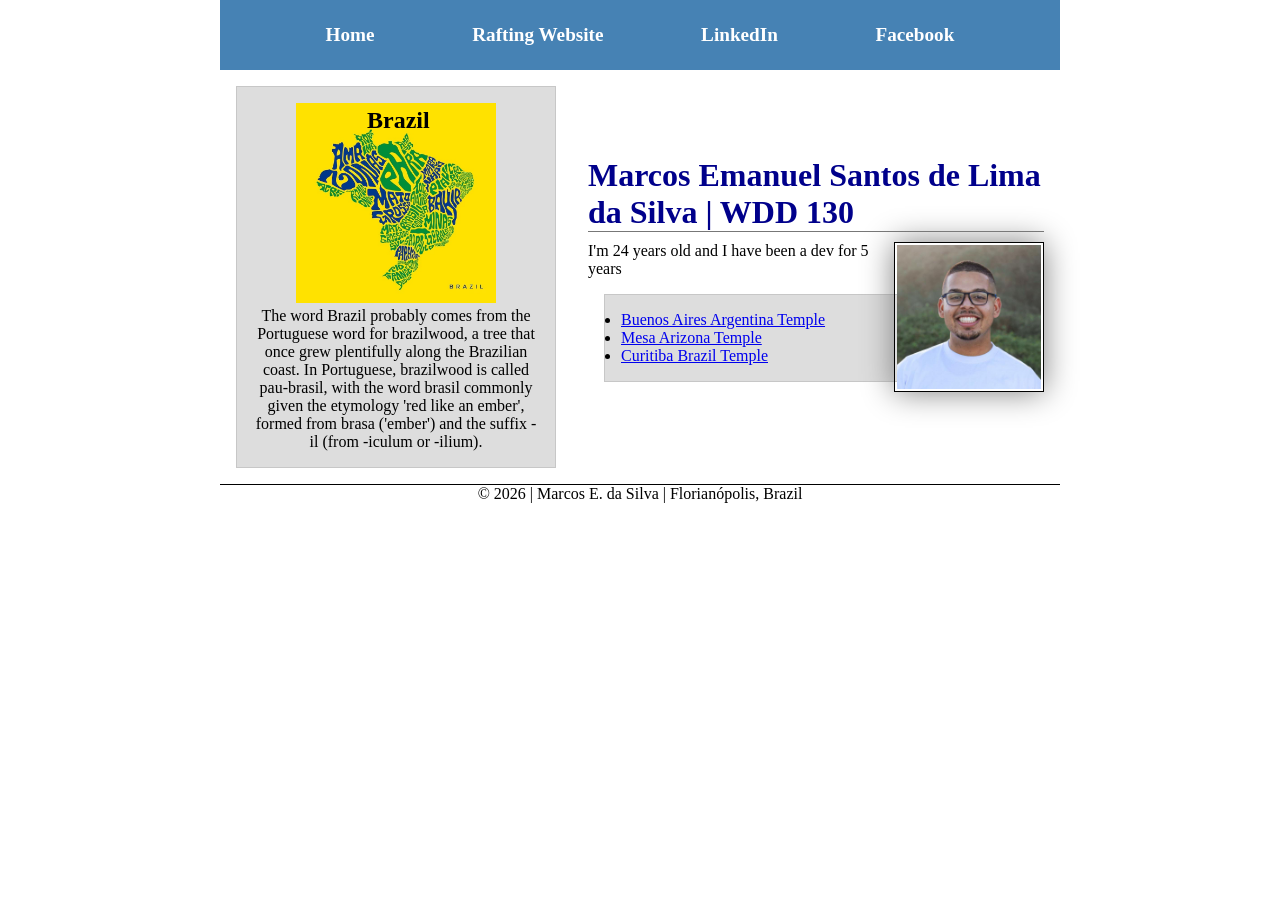
<file: index.html>
<!DOCTYPE html>
<html lang="en">

<head>
    <meta charset="UTF-8">
    <meta name="viewport" content="width=device-width, initial-scale=1.0">
    <title>Marcos Emanuel Santos de Lima da Silva | WDD 130</title>
    <meta name="description"
      content="Page created by Marcos da Silva for the WDD 130 course at BYU Pathway">
    <meta name="author" content="Marcos da Silva">
    <link rel="stylesheet" href="styles/styles.css">
</head>

<body>
    <header>
        <nav>
            <a href="#">Home</a>
            <a href="wwr/">Rafting Website</a>
            <a href="https://www.linkedin.com/in/marcosedasilva/" target="_blank">LinkedIn</a>
            <a href="https://facebook.com" target="_blank">Facebook</a>
        </nav>
    </header>
    <div class="grid">
        <main>
            <h1 style="border-bottom: 1px solid #777; margin-bottom: 10px;">Marcos Emanuel Santos de Lima da Silva | WDD 130</h1>
            <img width="200" src="images/profile.jpg" alt="marcos_da_silva">
            <p>I'm 24 years old and I have been a dev for 5 years</p>
        
            <ul class="box">
                <li><a href="https://www.churchofjesuschrist.org/temples/details/buenos-aires-argentina-temple"
                      target="_blank">Buenos Aires Argentina Temple</a></li>
                <li><a href="https://www.churchofjesuschrist.org/temples/details/mesa-arizona-temple"
                      target="_blank">Mesa Arizona Temple</a></li>
                <li><a href="https://www.churchofjesuschrist.org/temples/details/curitiba-brazil-temple"
                      target="_blank">Curitiba Brazil Temple</a></li>
            </ul>
        </main>
        <aside class="box">
            <h2>Brazil</h2>
            <img src="images/brazil_map.jpg" alt="brazil_map.jpg">
            <p>The word Brazil probably comes from the Portuguese word for brazilwood, a tree that once
                grew
                plentifully along the Brazilian coast. In Portuguese, brazilwood is called pau-brasil,
                with the
                word brasil commonly given the etymology 'red like an ember', formed from brasa
                ('ember') and the
                suffix -il (from -iculum or -ilium).</p>
        </aside>
    </div>
    <footer>
        <p>© 2026 | Marcos E. da Silva | Florianópolis, Brazil</p>
    </footer>
</body>

</html>
</file>
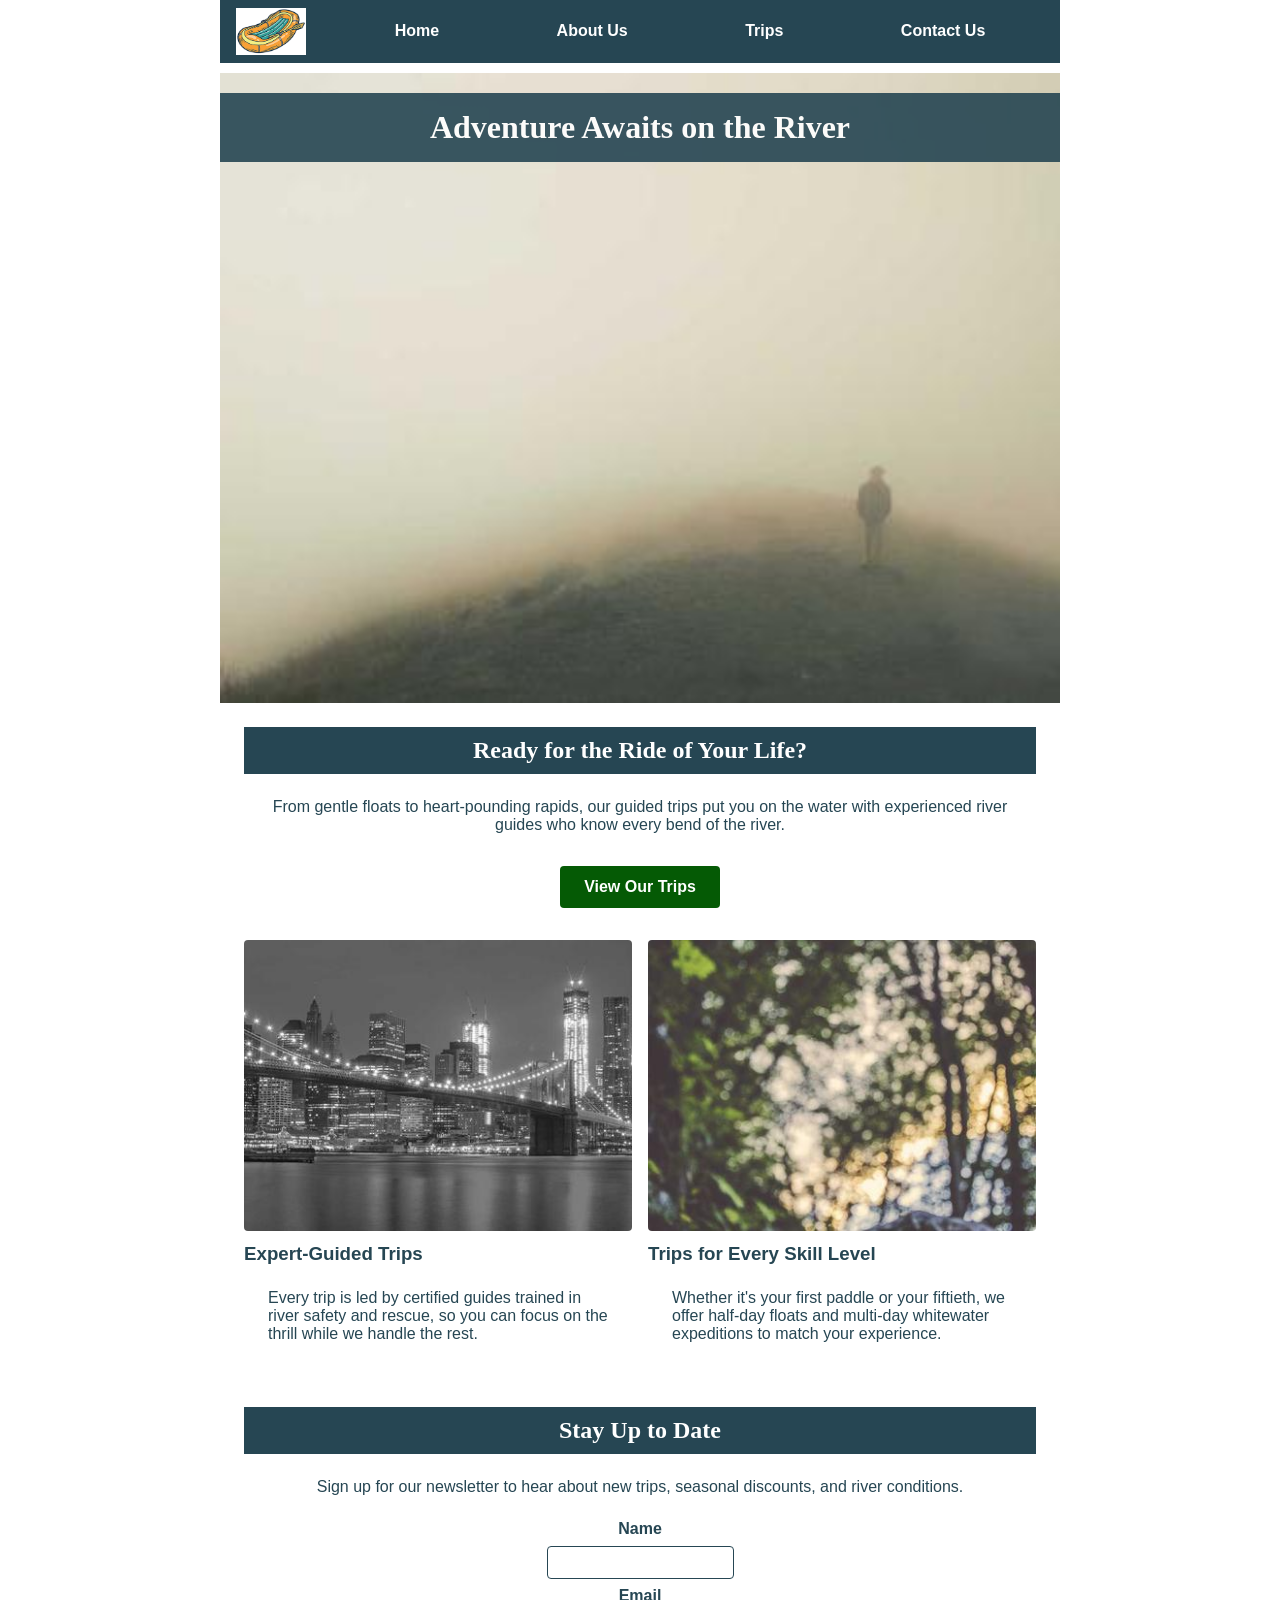
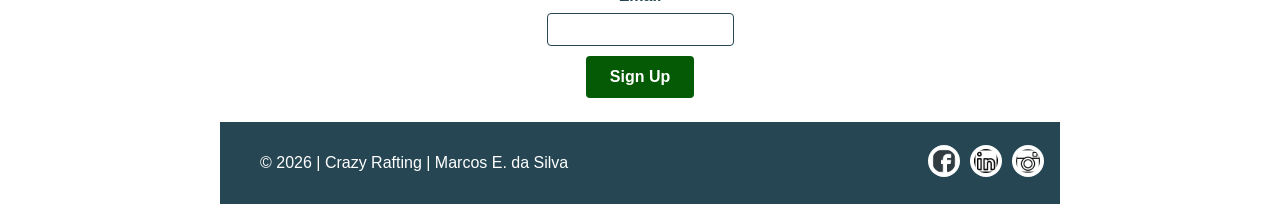
<file: wwr/index.html>
<!DOCTYPE html>
<html lang="en">

<head>
  <meta charset="UTF-8">
  <meta name="viewport" content="width=device-width, initial-scale=1.0">
  <meta name="description"
    content="Crazy Rafting offers guided whitewater rafting trips for every skill level. Sign up for our newsletter and explore our trips.">
  <meta name="author" content="Marcos da Silva">
  <link rel="stylesheet" href="styles/rafting.css">
  <title>Home - Crazy Rafting</title>
</head>

<body>
  <header>
    <img class="logo" src="images/z-boat.png" alt="Logo">
    <nav>
      <ul class="navigation">
        <li><a href="index.html">Home</a></li>
        <li><a href="about.html">About Us</a></li>
        <li><a href="trips.html">Trips</a></li>
        <li><a href="contact.html">Contact Us</a></li>
      </ul>
    </nav>
  </header>
  <main>
    <div class="hero">
      <img src="images/zambezi-gorge.jpg" alt="Rafters navigating the Zambezi Gorge rapids">
      <h1>Adventure Awaits on the River</h1>
    </div>

    <section class="cta">
      <h2>Ready for the Ride of Your Life?</h2>
      <p>From gentle floats to heart-pounding rapids, our guided trips put you on the water with
        experienced river guides who know every bend of the river.</p>
      <a class="cta-button" href="trips.html">View Our Trips</a>
    </section>

    <section class="home-grid">
      <div class="grid-item">
        <img src="images/white-salmon-run.jpg" alt="Rafters on the White Salmon Run rapid">
        <div class="grid-item-content">
          <h3>Expert-Guided Trips</h3>
          <p>Every trip is led by certified guides trained in river safety and rescue, so you can
            focus on the thrill while we handle the rest.</p>
        </div>
      </div>
      <div class="grid-item">
        <img src="images/half-day-adventure.jpg" alt="Group enjoying a half day rafting adventure">
        <div class="grid-item-content">
          <h3>Trips for Every Skill Level</h3>
          <p>Whether it's your first paddle or your fiftieth, we offer half-day floats and
            multi-day whitewater expeditions to match your experience.</p>
        </div>
      </div>
    </section>

    <section class="newsletter">
      <h2>Stay Up to Date</h2>
      <p>Sign up for our newsletter to hear about new trips, seasonal discounts, and river conditions.</p>
      <form class="newsletter-form" action="#" method="post">
        <label for="signup-name">Name</label>
        <input type="text" id="signup-name" name="name" required>

        <label for="signup-email">Email</label>
        <input type="email" id="signup-email" name="email" required>

        <button type="submit">Sign Up</button>
      </form>
    </section>
  </main>
  <footer>
    <p>© 2026 | Crazy Rafting | Marcos E. da Silva</p>
    <nav class="socialmedia">
      <a href="https://facebook.com">
        <img src="images/facebook.png" alt="Facebook Icon">
      </a>
      <a href="https://linkedin.com">
        <img src="images/linkedin.png" alt="LinkedIn Icon">
      </a>
      <a href="https://instagram.com">
        <img src="images/instagram.png" alt="Instagram Icon">
      </a>
    </nav>
  </footer>
</body>

</html>
</file>
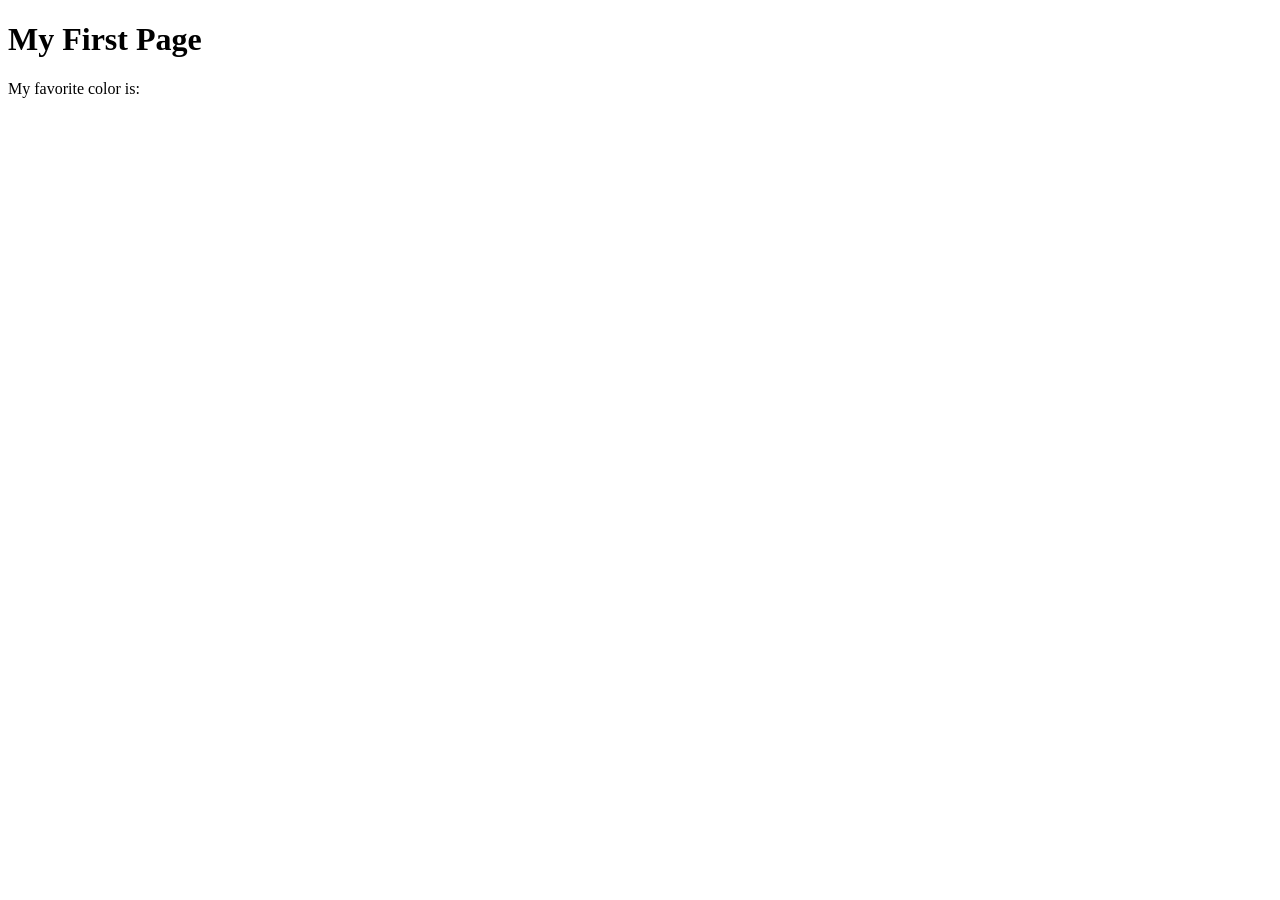
<file: week01/first-page.html>
<!DOCTYPE html>
<html lang="en">
<head>
    <meta charset="UTF-8">
    <meta name="viewport" content="width=device-width, initial-scale=1.0">
    <title>My First Page</title>
</head>
<body>
    <h1>My First Page</h1>
    <p>My favorite color is: </p>
</body>
</html>
</file>
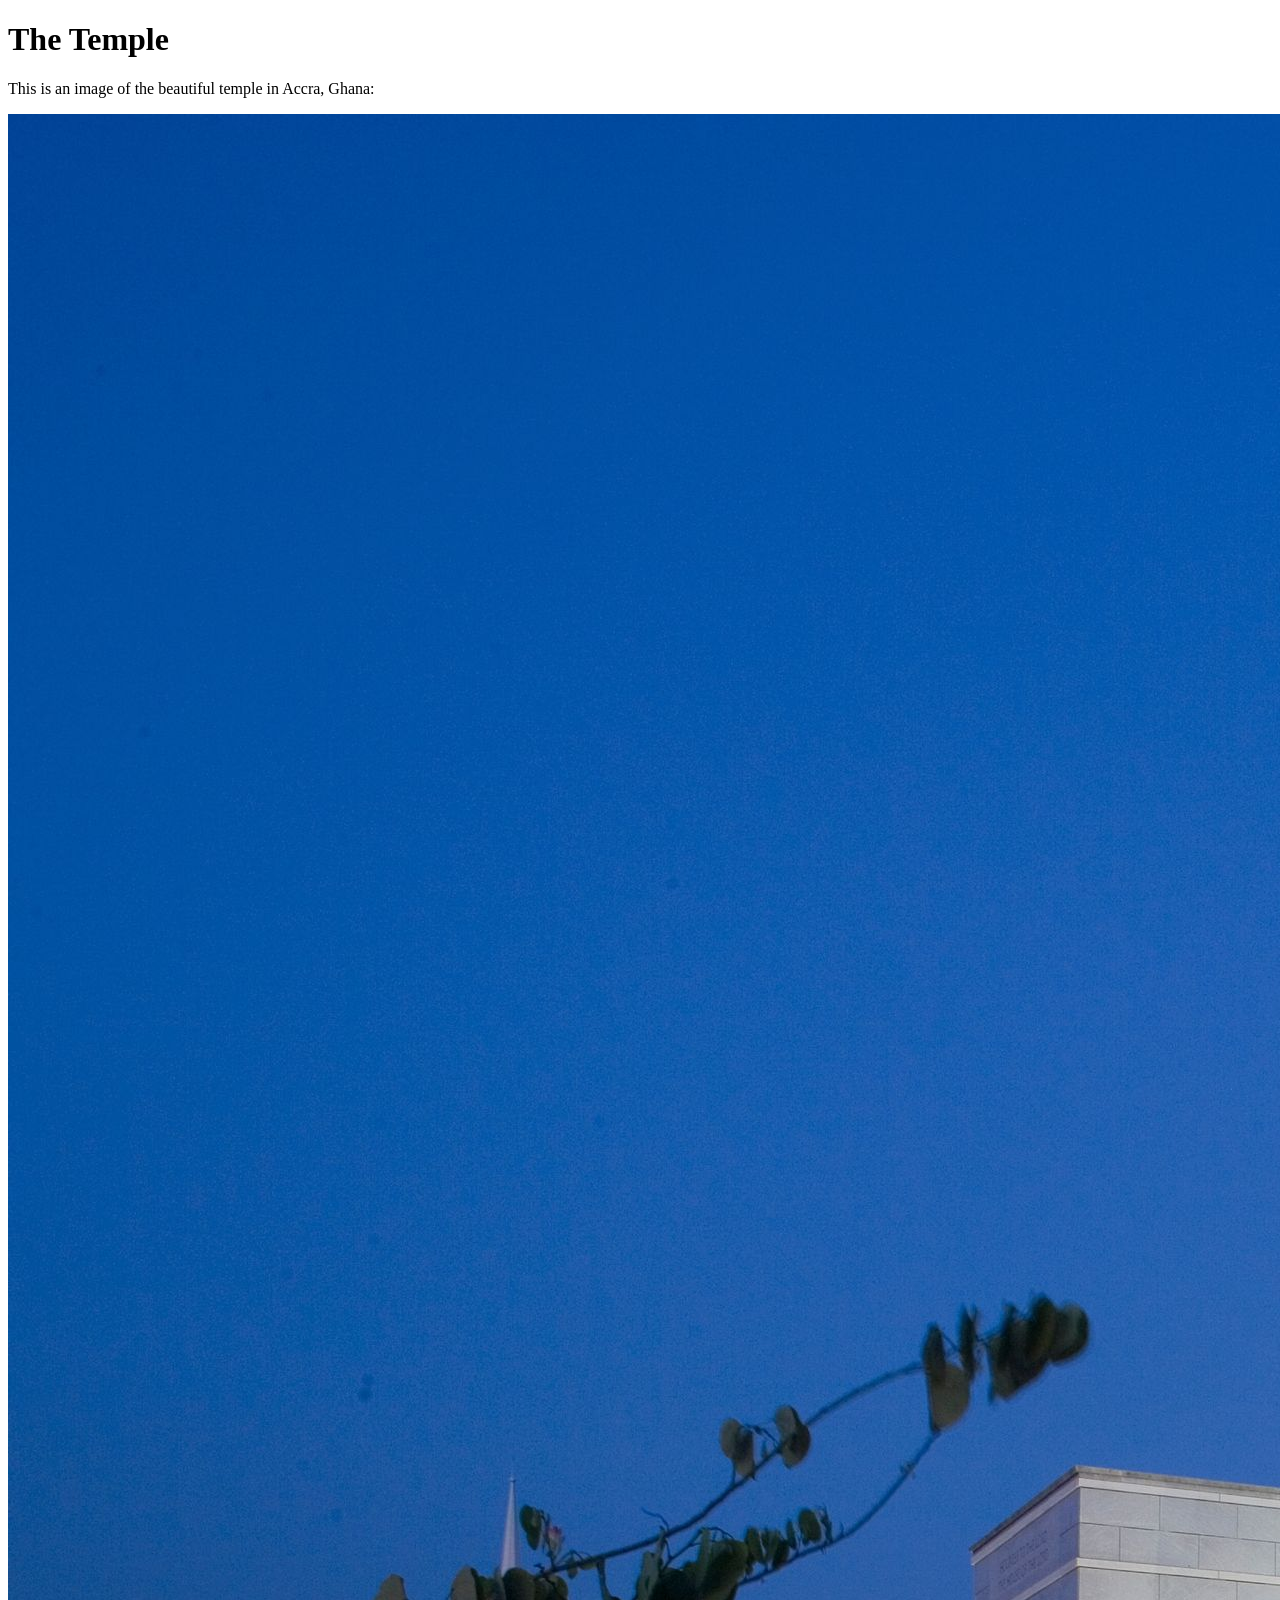
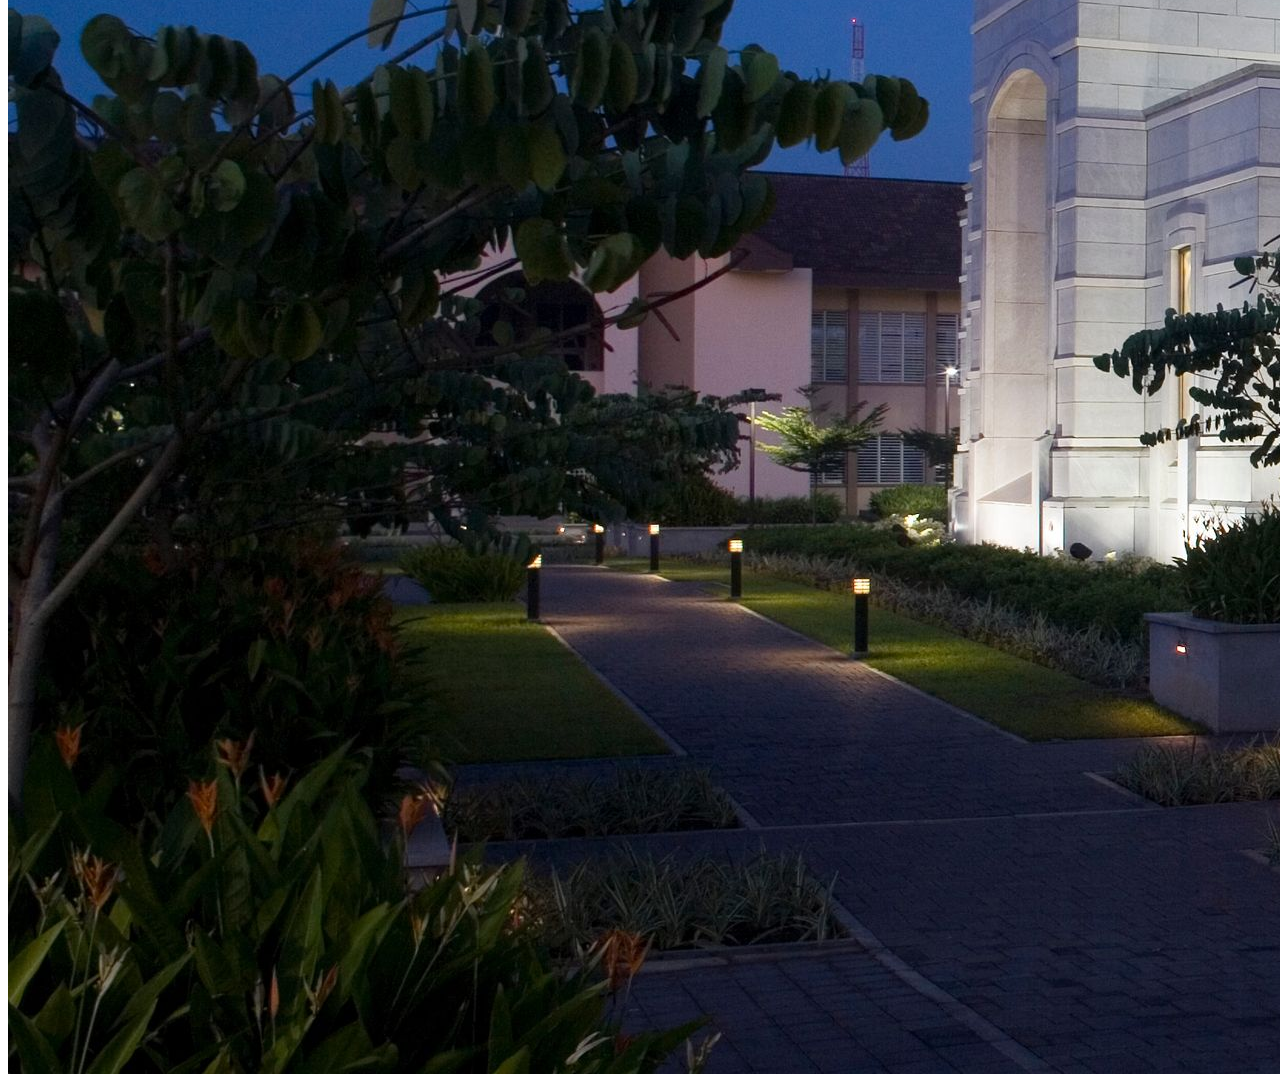
<file: week01/images.html>
<!DOCTYPE html>
<html lang="en">
<head>
    <meta charset="UTF-8">
    <meta name="viewport" content="width=device-width, initial-scale=1.0">
    <title>Temple Image</title>
</head>
<body>
    <h1>The Temple</h1>
    <p>This is an image of the beautiful temple in Accra, Ghana:</p>
    <img src="images/temple-large.jpeg" alt="The Accra Ghana Temple">
    
</body>
</html>
</file>
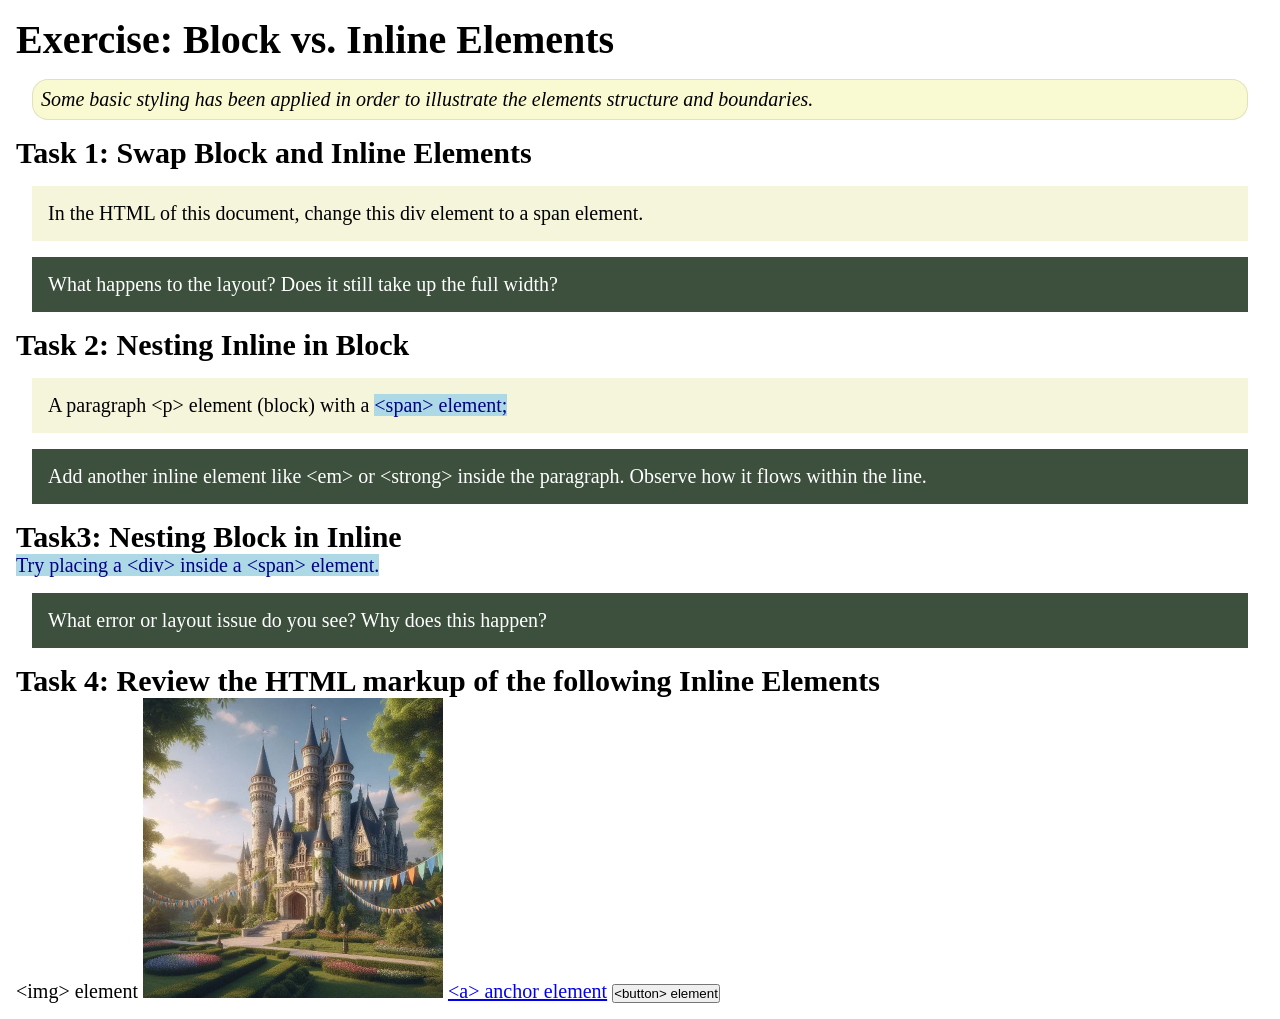
<file: week02/block-vs-inline.html>
<!DOCTYPE html>
<html lang="en">

<head>
    <meta charset="UTF-8">
    <meta name="viewport" content="width=device-width, initial-scale=1.0">
    <title>Exercise: Block vs. Inline Elements</title>
    <link rel="stylesheet" href="styles/block-vs-inline.css">
</head>

<body>
    <main>
        <h1>Exercise: Block vs. Inline Elements</h1>
        <p class="note">Some basic styling has been applied in order to illustrate the elements structure and
            boundaries.</p>

        <h2>Task 1: Swap Block and Inline Elements</h2>
        <div>In the HTML of this document, change this div element to a span element.</div>

        <p class="question">What happens to the layout? Does it still take up the full width?</p>

        <h2>Task 2: Nesting Inline in Block</h2>
        <p>A paragraph &lt;p&gt; element (block) with a <span>&lt;span&gt; element;</span></p>
        <p class="question">Add another inline element like &lt;em&gt; or &lt;strong&gt; inside the paragraph. Observe
            how it flows within the line.</p>

        <h2>Task3: Nesting Block in Inline</h2>
        <span>Try placing a &lt;div&gt; inside a &lt;span&gt; element.</span>
            <p class="question">What error or layout issue do you see? Why does this happen?</p>


            <h2>Task 4: Review the HTML markup of the following Inline Elements</h2>
        &lt;img&gt; element
        <img src="images/castle.webp" alt="placeholder image (images are inline)" width="300" height="300">
        <a href="https://churchofjesuschrist.org">&lt;a&gt; anchor element</a>
        <button type="button">&lt;button&gt; element</button>
    </main>
</body>

</html>
</file>
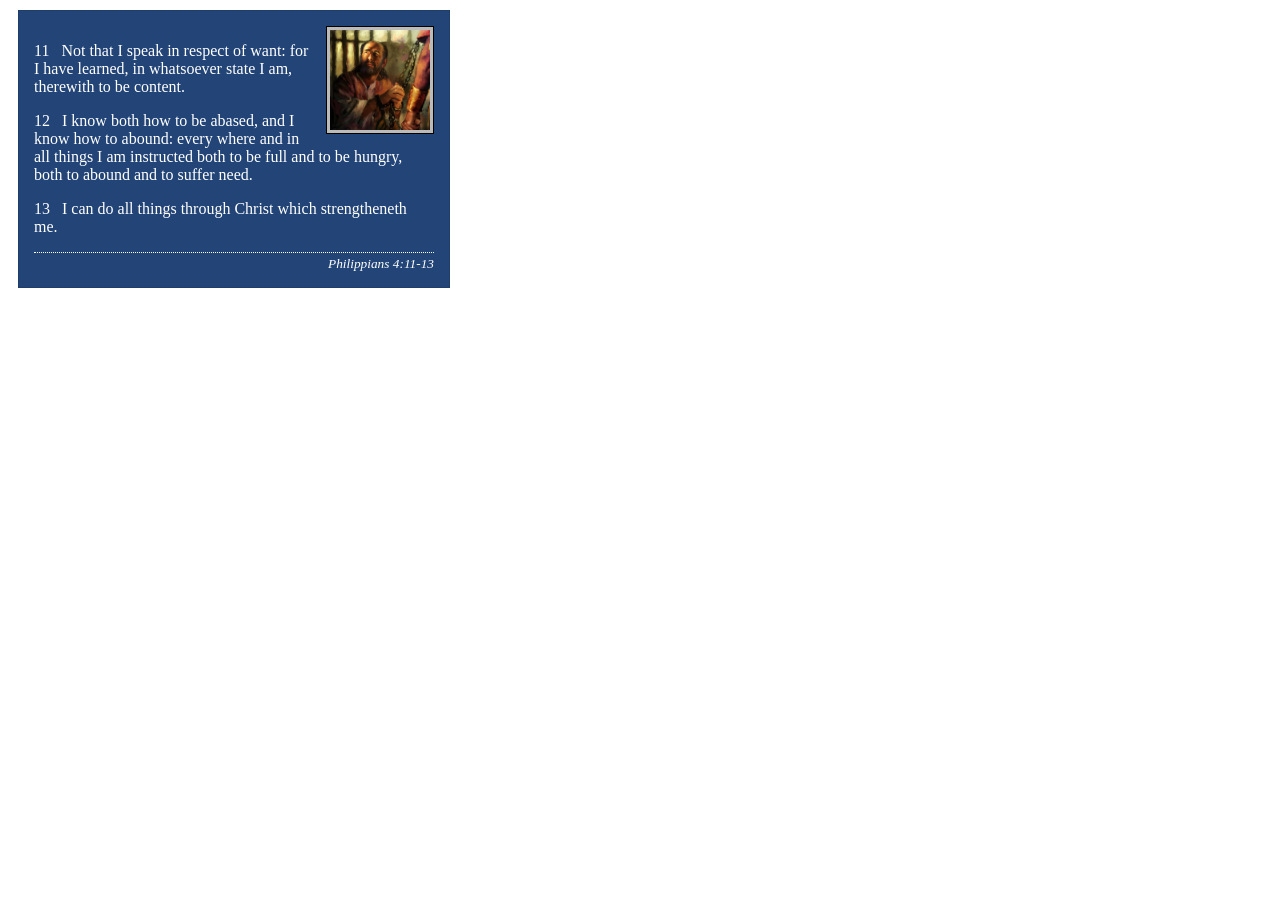
<file: week02/box-model-solution.html>
<!DOCTYPE html>
<html lang="en">
<head>
    <meta charset="UTF-8">
    <meta name="viewport" content="width=device-width, initial-scale=1.0">
    <title>Box Model Activity</title>
    <link rel="stylesheet" href="styles/box-model-solution.css">
</head>
<body>
    <main>
        <div class="callout">
            <img src="images/apostle-paul-imprisoned.webp" alt="Paul the Apostle - Imprisoned in Rome" width="200" height="200">
            <blockquote>
                <p>11 &nbsp; Not that I speak in respect of want: for I have learned, in whatsoever state I am, therewith to be content.</p>
                <p>12 &nbsp; I know both how to be abased, and I know how to abound: every where and in all things I am instructed both to be full and to be hungry, both to abound and to suffer need.</p>
                <p>13 &nbsp; I can do all things through Christ which strengtheneth me.</p>
            </blockquote>
            <cite>Philippians 4:11-13</cite>
        </div>
    </main>
</body>
</html>
</file>
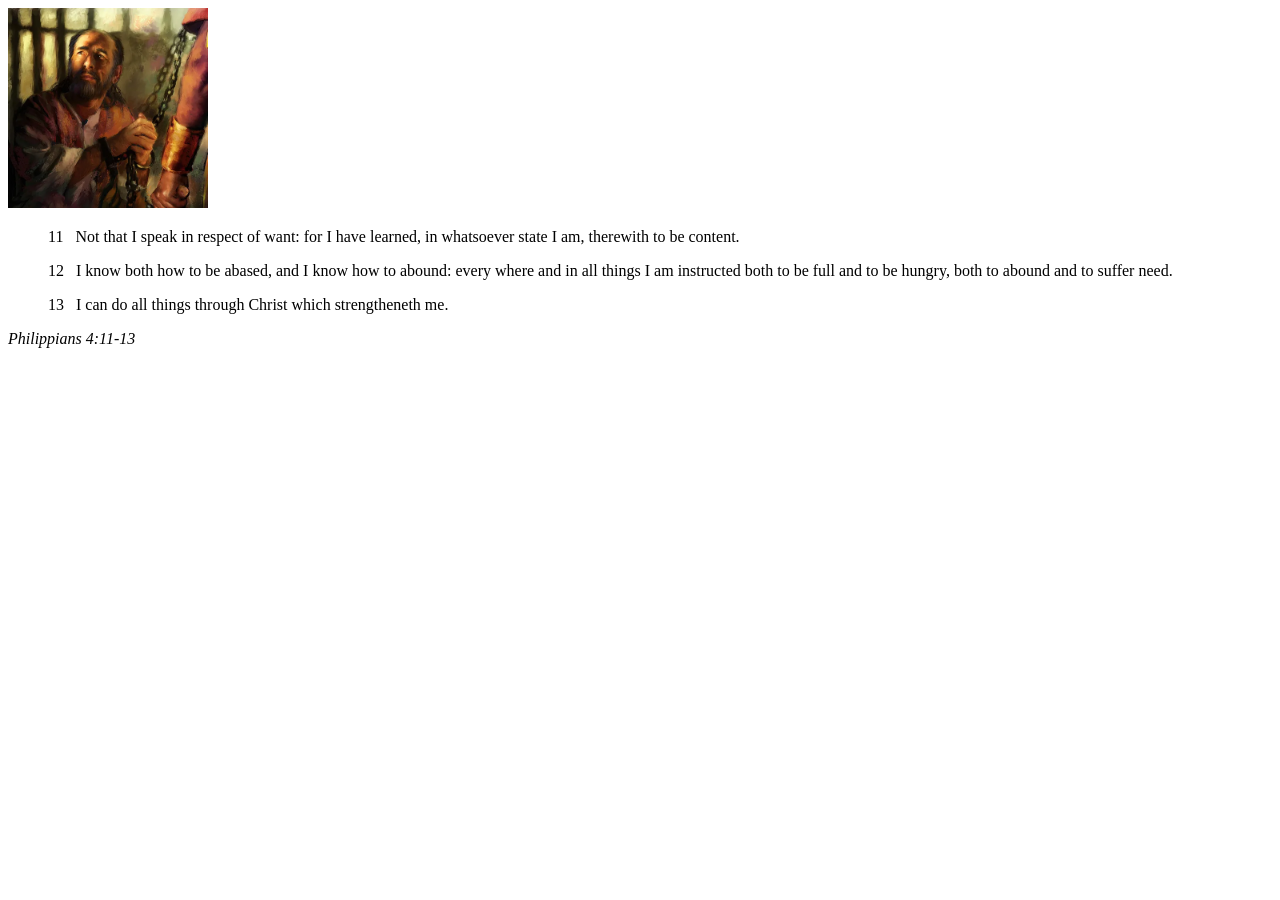
<file: week02/box-model.html>
<!DOCTYPE html>
<html lang="en">
<head>
    <meta charset="UTF-8">
    <meta name="viewport" content="width=device-width, initial-scale=1.0">
    <title>Box Model Activity</title>
</head>
<body>
    <main>
        <div class="callout">
            <img src="images/apostle-paul-imprisoned.webp" alt="Paul the Apostle - Imprisoned in Rome" width="200" height="200">
            <blockquote>
                <p>11 &nbsp; Not that I speak in respect of want: for I have learned, in whatsoever state I am, therewith to be content.</p>
                <p>12 &nbsp; I know both how to be abased, and I know how to abound: every where and in all things I am instructed both to be full and to be hungry, both to abound and to suffer need.</p>
                <p>13 &nbsp; I can do all things through Christ which strengtheneth me.</p>
            </blockquote>
            <cite>Philippians 4:11-13</cite>
        </div>
    </main>
</body>
</html>
</file>
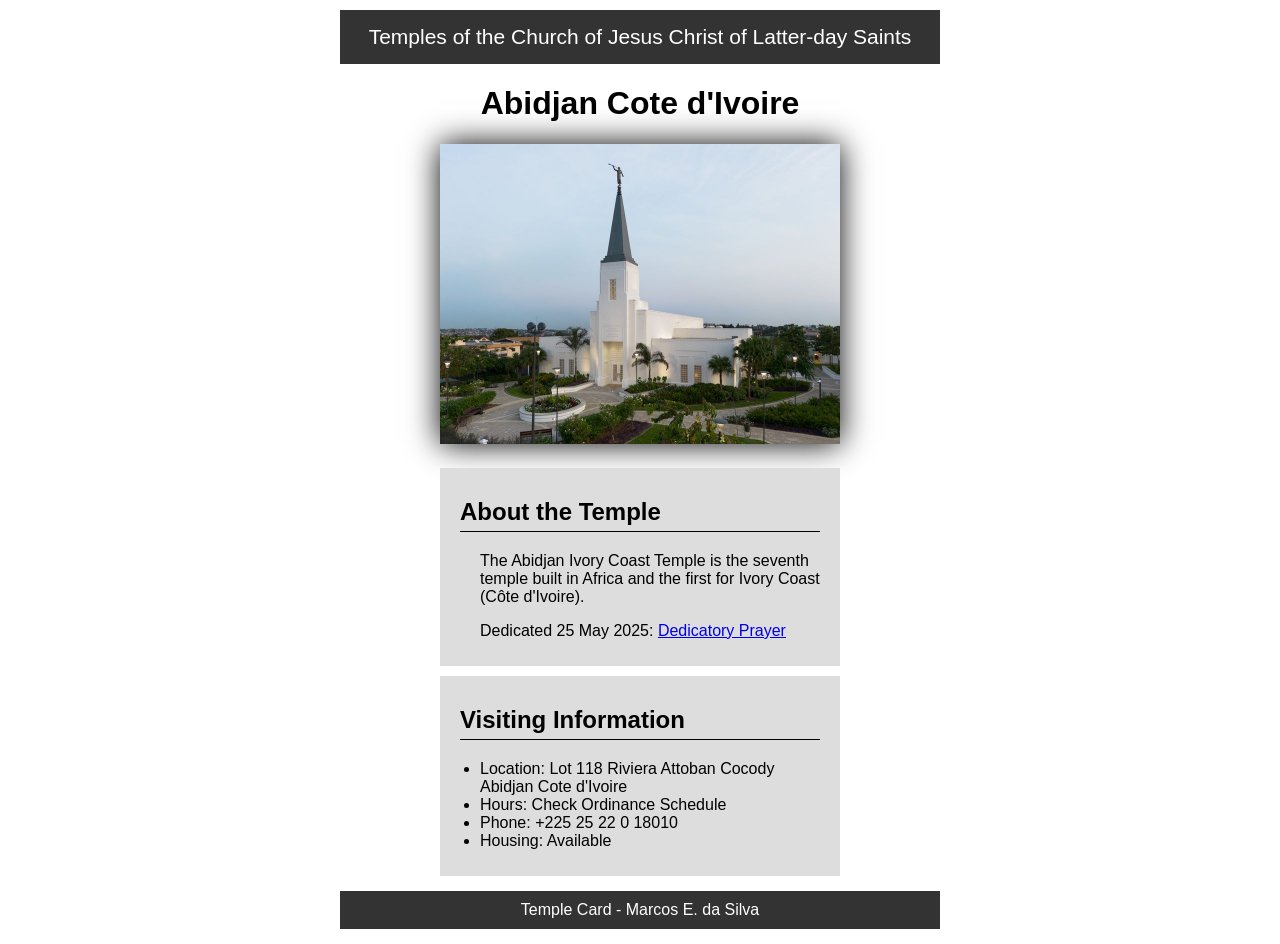
<file: week02/temple.html>
<!DOCTYPE html>
<html lang="en">

<head>
    <meta charset="UTF-8">
    <meta name="viewport" content="width=device-width, initial-scale=1.0">
    <title>Temple Card - Abidjan Cote d'Ivoire</title>
    <link rel="stylesheet" href="styles/temple.css">
</head>

<body>
    <header style="margin-top: 10px;">
        <p>Temples of the Church of Jesus Christ of Latter-day Saints</p>
    </header>
    <main>
        <h1>Abidjan Cote d'Ivoire</h1>
        <picture>
            <img src="images/abidjan-ivory-coast.jpeg" alt="Abidjan Cote d'Ivoire Temple">
        </picture>
        <section style="margin-top: 20px;">
            <h2>About the Temple</h2>
            <p>The Abidjan Ivory Coast Temple is the seventh temple built in Africa and the first for Ivory Coast (Côte
                d'Ivoire).</p>
            <p>Dedicated 25 May 2025: <a
                    href="https://www.churchofjesuschrist.org/temples/dedicatory-prayer/abidjan-ivory-coast-temple/2025-05-25?lang=eng"
                    target="_blank" rel="noopener noreferrer">Dedicatory Prayer</a></p>
        </section>
        <section style="margin-top: 10px;">
            <h2>Visiting Information</h2>
            <ul>
                <li>Location: Lot 118 Riviera Attoban Cocody Abidjan Cote d'Ivoire</li>
                <li>Hours: Check Ordinance Schedule</li>
                <li>Phone: +225 25 22 0 18010</li>
                <li>Housing: Available</li>
            </ul>
        </section>
    </main>
    <footer style="margin: 15px 0;">
        <p>Temple Card - Marcos E. da Silva</p>
    </footer>
</body>

</html>
</file>
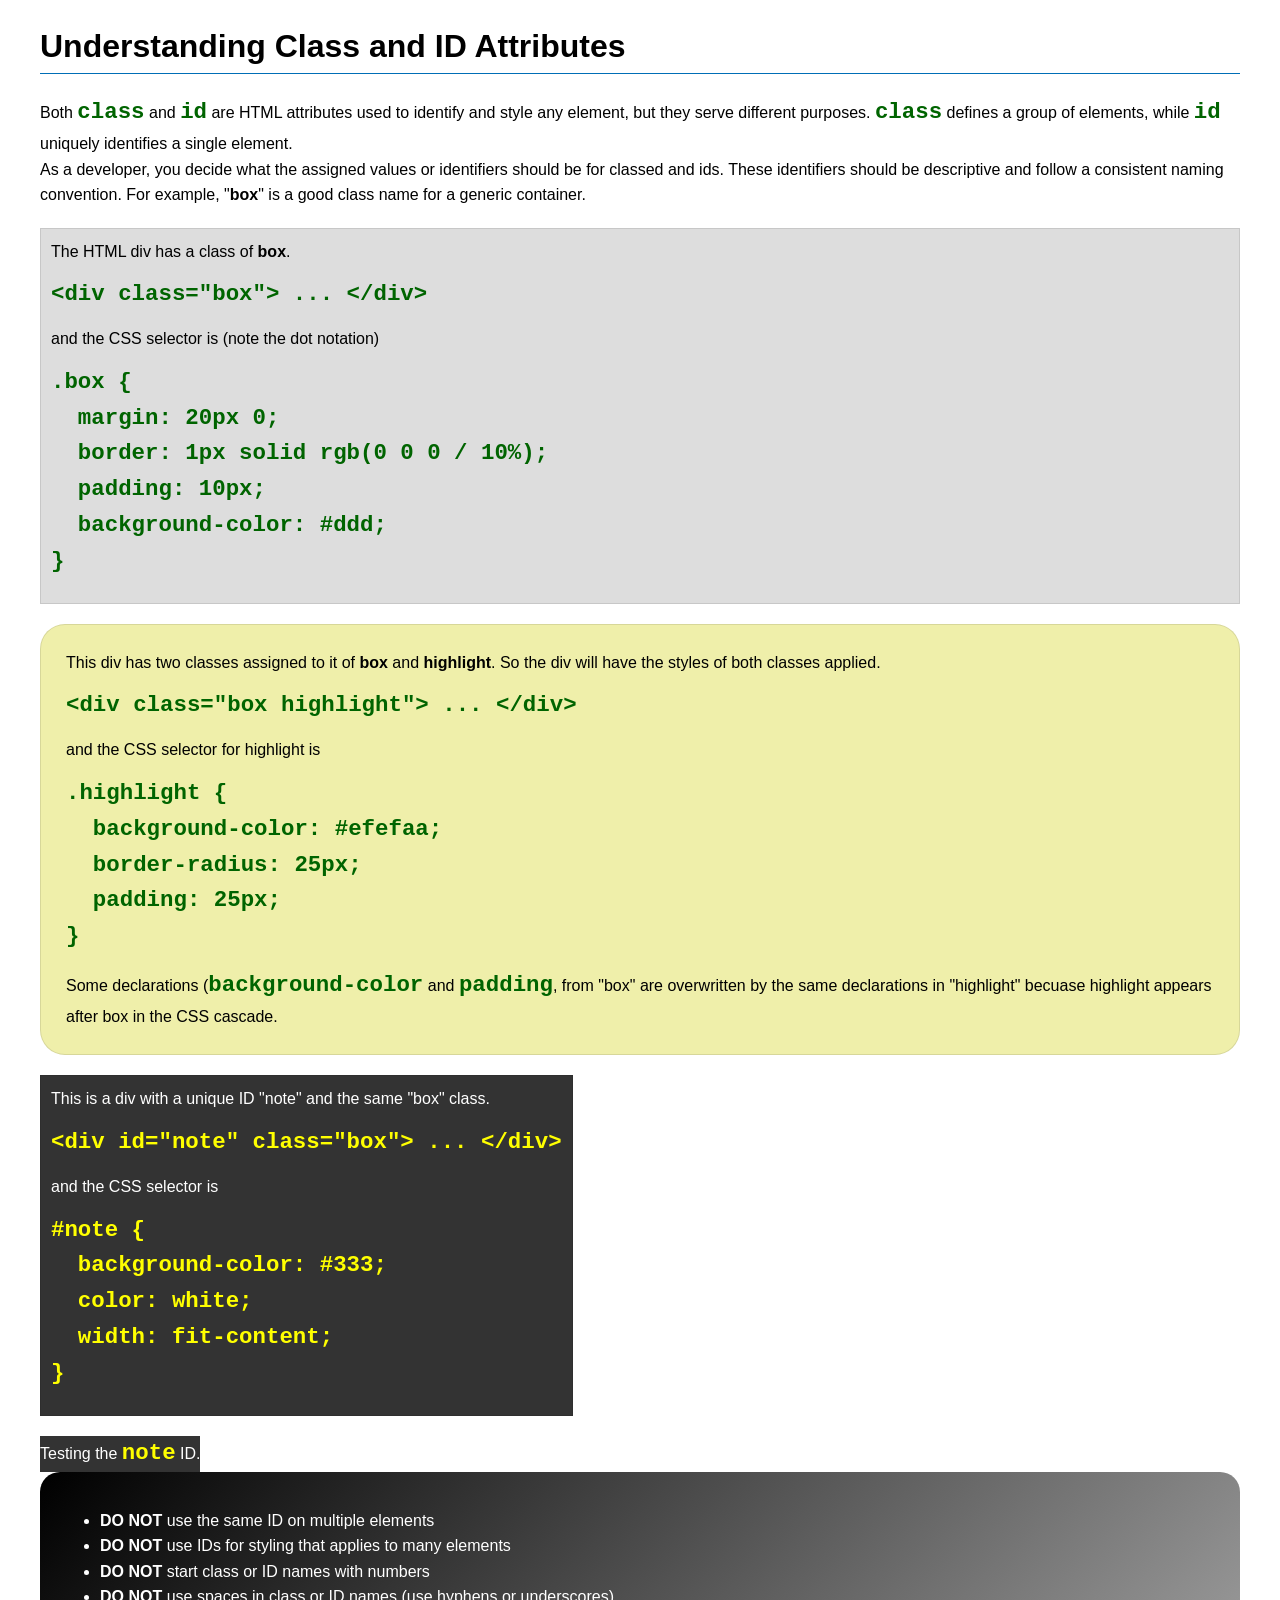
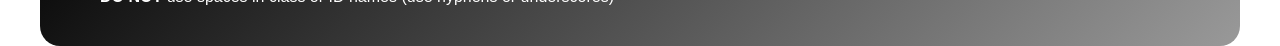
<file: week03/class-and-id.html>
<!DOCTYPE html>
<html lang="en">

<head>
    <meta charset="UTF-8">
    <meta name="viewport" content="width=device-width, initial-scale=1.0">
    <title>Class vs ID Attributes</title>
    <link rel="stylesheet" href="styles/class-and-id.css">
</head>

<body>
    <h1>Understanding Class and ID Attributes</h1>
    <p>Both <code>class</code> and <code>id</code> are HTML attributes used to identify and style any element, but they
        serve different purposes. <code>class</code> defines a group of elements, while <code>id</code> uniquely
        identifies a single element.</p>
    <p>As a developer, you decide what the assigned values or identifiers should be for classed and ids. These
        identifiers should be
        descriptive and follow a consistent naming convention. For example, "<strong>box</strong>" is a good class name
        for a generic container.</p>
    <div class="box">
        <p>The HTML div has a class of <strong>box</strong>.</p>
        <pre><code class="html">&lt;div class="box"&gt; ... &lt;/div&gt;</code></pre>
        and the CSS selector is (note the dot notation)
        <pre><code class="css">.box {
  margin: 20px 0;
  border: 1px solid rgb(0 0 0 / 10%);
  padding: 10px;
  background-color: #ddd; 
}</code></pre>
    </div>

    <div class="box highlight">
        <p>This div has two classes assigned to it of <strong>box</strong> and <strong>highlight</strong>. So the div
            will have the styles of both classes applied.</p>
        <pre><code class="html">&lt;div class="box highlight"&gt; ... &lt;/div&gt;</code></pre>
        and the CSS selector for highlight is
        <pre><code class="css">.highlight {
  background-color: #efefaa;
  border-radius: 25px;
  padding: 25px;
}</code></pre>
<p>Some declarations (<code>background-color</code> and <code>padding</code>, from "box" are overwritten by the same declarations in "highlight" becuase highlight appears after box in the CSS cascade.</p>
    </div>

    <div id="note" class="box">
        <p>This is a div with a unique ID "note" and the same "box" class.</p>
        <pre><code class="html">&lt;div id="note" class="box"&gt; ... &lt;/div&gt;</code></pre>
        and the CSS selector is
        <pre><code class="css">#note {
  background-color: #333;
  color: white;
  width: fit-content;
}</code></pre>
    </div>

    <div id="note">
        <p>Testing the <code>note</code> ID.</p>
    </div>

    <section id="best-practice">
        <ul>
            <li><strong>DO NOT</strong> use the same ID on multiple elements</li>
            <li><strong>DO NOT</strong> use IDs for styling that applies to many elements</li>
            <li><strong>DO NOT</strong> start class or ID names with numbers</li>
            <li><strong>DO NOT</strong> use spaces in class or ID names (use hyphens or underscores)</li>
        </ul>
    </section>




</body>

</html>
</file>
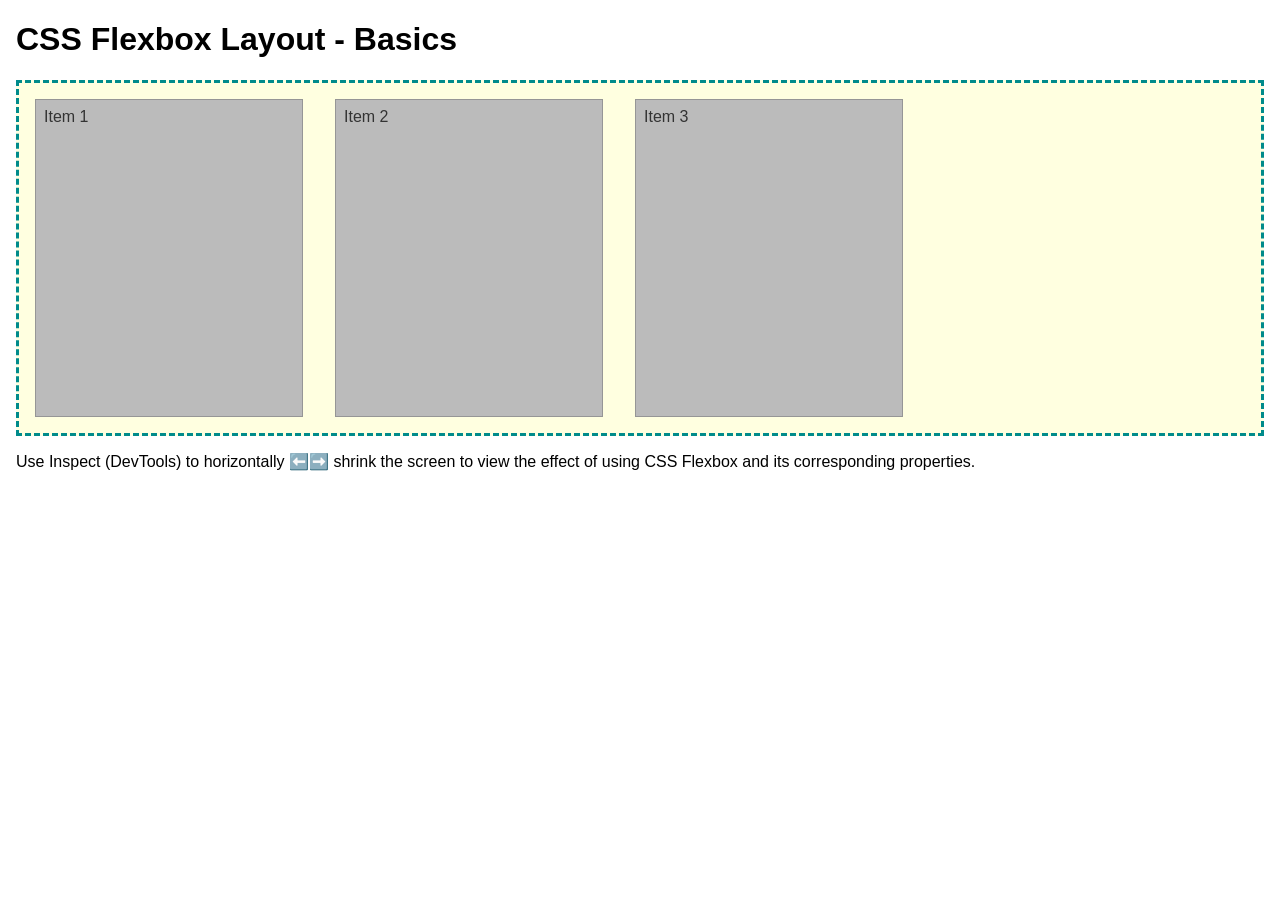
<file: week04/flexbox-layout.html>
<!DOCTYPE html>
<html lang="en">
<head>
    <meta charset="UTF-8">
    <meta name="viewport" content="width=device-width, initial-scale=1.0">
    <title>CSS Flexbox Layout - Basics</title>
    <link rel="stylesheet" href="styles/flexbox.css">
</head>
<body>
    <main>
        <h1>CSS Flexbox Layout - Basics</h1>
        <div class="flex-container">
            <div class="flex-item item1">Item 1</div>
            <div class="flex-item item2">Item 2</div>
            <div class="flex-item item3">Item 3</div>
        </div>
        <p>Use Inspect (DevTools) to horizontally ⬅️➡️ shrink the screen to view the effect of using CSS Flexbox and its corresponding properties.</p>
    </main>
</body>
</html>
</file>
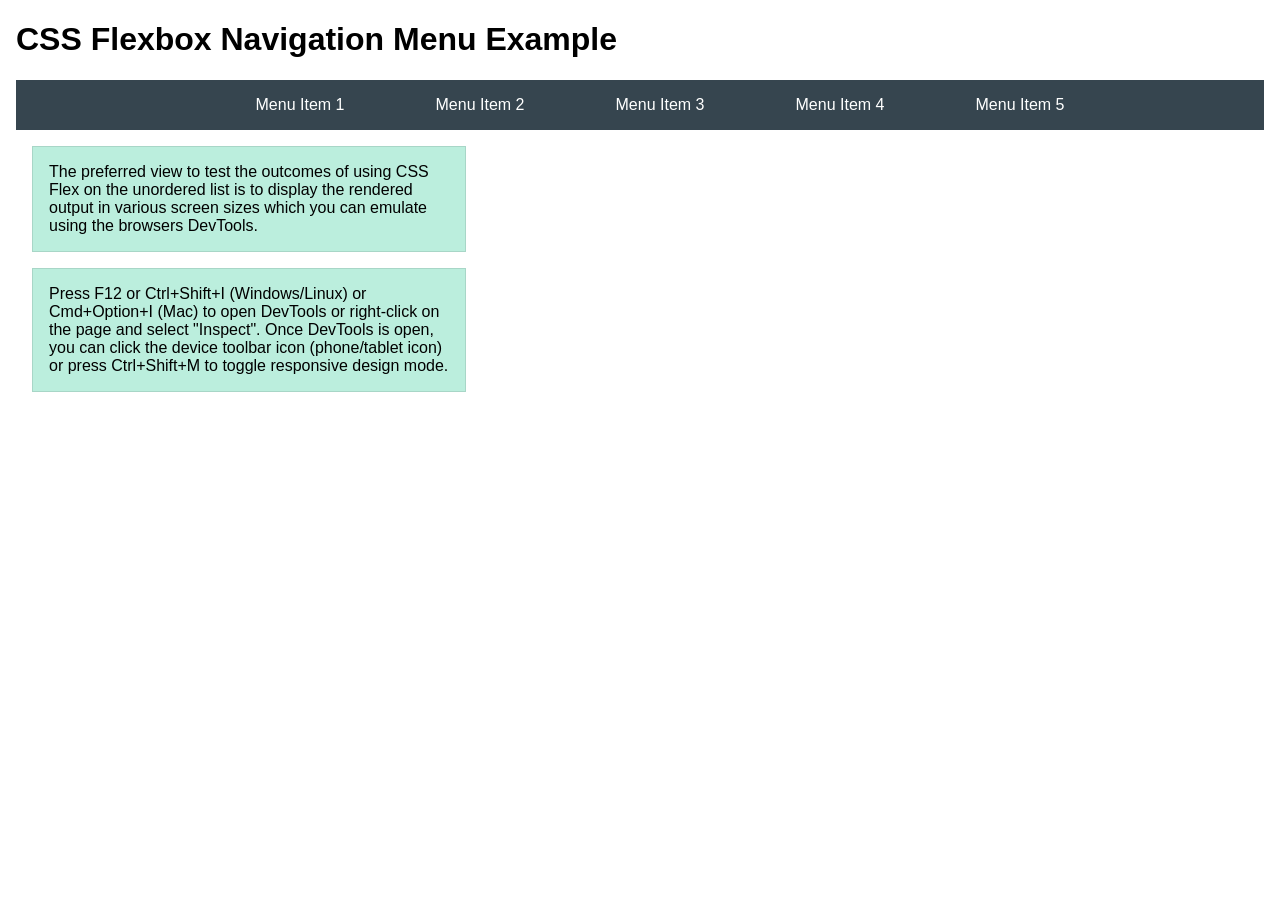
<file: week04/flexbox-menu.html>
<!DOCTYPE html>
<html lang="en">
<head>
    <meta charset="UTF-8">
    <meta name="viewport" content="width=device-width, initial-scale=1.0">
    <title>CSS Flexbox - Navigation Menu</title>
    <link rel="stylesheet" href="styles/flexbox-menu.css">
</head>
<body>
    <main>
        <h1>CSS Flexbox Navigation Menu Example</h1>
        <nav>
            <ul>
                <li><a href="#">Menu Item 1</a></li>
                <li><a href="#">Menu Item 2</a></li>
                <li><a href="#">Menu Item 3</a></li>
                <li><a href="#">Menu Item 4</a></li>
                <li><a href="#">Menu Item 5</a></li>
            </ul>
        </nav>
        <p>The preferred view to test the outcomes of using CSS Flex on the unordered list is to display the rendered output in various screen sizes which you can emulate using the browsers DevTools.</p>

        <p>Press F12 or Ctrl+Shift+I (Windows/Linux) or Cmd+Option+I (Mac) to open DevTools or right-click on the page and select "Inspect". Once DevTools is open, you can click the device toolbar icon (phone/tablet icon) or press Ctrl+Shift+M to toggle responsive design mode.</p>

                      
        
    </main>
</body>
</html>
</file>
<file: styles/styles.css>
* {
  margin: 0;
  padding: 0;
  box-sizing: border-box;
}

nav {
  background-color: steelblue;
  padding: 1rem;
  display: flex;
  justify-content: space-evenly;
  align-items: center;
}

nav a {
  display: block;
  padding: 0.5rem;
  text-decoration: none;
  font-size: 1.2rem;
  font-weight: 700;
  color: #fff;
}

main {
  max-width: 840px;
  grid-column: 2/3;
  margin: 1rem;
}

h1 {
  color: darkblue;
}

main img {
  width: 150px;
  height: auto;
  border: 1px solid black;
  padding: 2px;
  box-shadow: 0 0 30px gray;
  float: right;
}

aside {
  width: 20em;
  text-align: center;
  width: 20rem;
  position: relative;
  grid-column: 1/2;
  grid-row: 1/2;
}

aside h2 {
  position: absolute;
  top: 20px;
  left: 130px;
}

aside img {
  max-width: 200px;
  height: auto;
}

p {
  padding: 0;
}

footer {
  margin-top: 15px;
  border-top: 1px solid #000;
  text-align: center;
}

header,
footer,
.grid {
  max-width: 840px;
  margin: 0 auto;
}


/* Class Selectors */
.box {
  margin: 1rem;
  border: 1px solid rgb(0 0 0 / 10%);
  padding: 1rem;
  background-color: #ddd;
  color: #000;
}

.grid {
  display: grid;
  align-items: center;
}
</file>
<file: wwr/styles/rafting.css>
:root {
  --primary-color: #055a05;
  --accent1-color: #264653;
  --heading-font: "Times New Roman", "Georgia", serif;
  --body-font: Arial, Helvetica, sans-serif;
}

* {
  margin: 0;
  padding: 0;
  box-sizing: border-box;
}

body {
  font-family: var(--body-font);
  color: var(--accent1-color);
}

header,
main,
footer {
  width: 840px;
  margin: 0 auto;
}

h1,
h2 {
  font-family: var(--heading-font);
  color: var(--primary-color);
}

nav,
p,
section,
article {
  margin: 16px;
  padding: 8px;
}

.socialmedia a {
  text-decoration: none;
}

.hero {
  position: relative;
}

.hero img {
  display: block;
  width: 100%;
  height: auto;
}

h1 {
  position: absolute;
  top: 20px;
  width: 100%;
  padding: 16px;
  text-align: center;
  opacity: .9;
  background-color: var(--accent1-color);
  color: #fff;
}

h2 {
  background-color: var(--accent1-color);
  color: #fff;
  padding: 10px;
  text-align: center;
}

.hero article {
  position: absolute;
  bottom: 30px;
  opacity: .9;
  background-color: var(--accent1-color);
  color: #fff;
}

.hero article img {
  float: right;
  width: 125px;
}

header {
  display: grid;
  grid-template-columns: 100px 1fr;
  align-items: center;
  background-color: var(--accent1-color);
  padding: 8px 16px;
  margin-bottom: 10px;
}

header nav {
  margin: 0;
  padding: 0;
}

.logo {
  width: 70px;
  height: auto;
}

.navigation {
  display: flex;
  list-style: none;
}

.navigation li {
  flex: 1 1 auto;
  text-align: center;
}

.navigation a {
  display: block;
  color: #fff;
  padding: 12px 8px;
  text-decoration: none;
  font-weight: bold;
}

.navigation a:hover {
  background-color: var(--primary-color);
}

.history-content,
.trip-detail {
  display: flex;
  align-items: center;
  gap: 16px;
}

.trip-detail {
  margin-bottom: 16px;
}

.trip-detail.reverse {
  flex-direction: row-reverse;
}

.history-content img,
.trip-detail img {
  height: auto;
  flex-shrink: 0;
}

.history-content img {
  width: 220px;
}

.trip-detail img {
  width: 300px;
  border-radius: 4px;
}

.adventure-gallery,
.employee-gallery {
  display: grid;
  gap: 10px;
  margin-top: 10px;
}

.adventure-gallery {
  grid-template-columns: repeat(5, 1fr);
}

.employee-gallery {
  grid-template-columns: repeat(3, 1fr);
}

.adventure-gallery figure,
.employee-gallery figure {
  margin: 0;
  text-align: center;
}

.adventure-gallery img,
.employee-gallery img {
  width: 100%;
  height: auto;
}

.adventure-gallery figcaption,
.employee-gallery figcaption {
  font-size: 0.85rem;
  padding: 4px 0;
}

.page-title {
  position: static;
}

.contact-info {
  text-align: center;
}

.contact-info address {
  font-style: normal;
  line-height: 1.6;
}

.contact-grid {
  display: flex;
  gap: 16px;
  margin: 16px;
}

.map {
  border: 0;
  flex-shrink: 0;
}

.contact-form,
.newsletter-form {
  flex: 1;
  display: flex;
  flex-direction: column;
  gap: 8px;
}

.contact-form label,
.newsletter-form label {
  font-weight: bold;
}

.contact-form input[type="text"],
.contact-form input[type="email"],
.contact-form textarea,
.newsletter-form input[type="text"],
.newsletter-form input[type="email"] {
  padding: 8px;
  border: 1px solid var(--accent1-color);
  border-radius: 4px;
  font-family: var(--body-font);
}

.contact-form fieldset {
  border: 1px solid var(--accent1-color);
  border-radius: 4px;
  padding: 8px;
}

.contact-form fieldset label {
  display: block;
  font-weight: normal;
}

.checkbox-label {
  display: flex;
  align-items: center;
  gap: 8px;
  font-weight: normal;
}

.contact-form button,
.newsletter-form button {
  align-self: flex-start;
  background-color: var(--primary-color);
  color: #fff;
  border: none;
  padding: 12px 24px;
  font-size: 1rem;
  font-weight: bold;
  border-radius: 4px;
  cursor: pointer;
}

.newsletter-form button {
  align-self: center !important;
  margin-top: 2px;
}

.contact-form button:hover,
.newsletter-form button:hover {
  background-color: var(--accent1-color);
}

.cta {
  text-align: center;
}

.cta-button {
  display: inline-block;
  margin-top: 8px;
  background-color: var(--primary-color);
  color: #fff;
  text-decoration: none;
  font-weight: bold;
  padding: 12px 24px;
  border-radius: 4px;
}

.cta-button:hover {
  background-color: var(--accent1-color);
}

.home-grid {
  display: grid;
  grid-template-columns: 1fr 1fr;
  gap: 16px;
}

.grid-item img {
  width: 100%;
  height: auto;
  border-radius: 4px;
}

.grid-item-content {
  padding: 8px 0;
}

.newsletter {
  text-align: center;
}

.newsletter-form {
  align-items: center;
  max-width: 300px;
  margin: 0 auto;
}

.trips-table {
  width: 100%;
  border-collapse: collapse;
  margin-top: 8px;
}

.trips-table th,
.trips-table td {
  border: 1px solid var(--accent1-color);
  padding: 8px;
  text-align: left;
}

.trips-table th {
  background-color: var(--accent1-color);
  color: #fff;
}

.trips-table tr:nth-child(even) {
  background-color: #f2f2f2;
}

footer {
  display: flex;
  justify-content: space-between;
  align-items: center;
  background-color: var(--accent1-color);
  color: #fff;
  padding: 8px 16px;
}

.socialmedia {
  display: flex;
  gap: 10px;
  margin: 0;
  padding: 0;
}

.socialmedia img {
  width: 32px;
  height: 32px;
  padding: 4px;
  background-color: #fff;
  border-radius: 50%;
}
</file>
<file: week02/styles/block-vs-inline.css>
* {
    margin: 0;
    padding: 0;
}

body {
    font-size: 20px;
    margin: 1rem;
}

p,
div {
    background-color: beige;
    margin: 1rem;
    padding: 1rem;
}

span {
    color: navy;
    background-color: lightblue;
}

code {
    margin: 0;
    padding: 0;
    color: green;
    font-size: 1.2rem;
}

.note {
    font-style: italic;
    background-color: lightgoldenrodyellow;
    border-radius: 1rem;
    border: 1px solid rgb(0 0 0 / 10%);
    margin: 1rem;
    padding: .5rem;
}

.question {
    background-color: #3d503d;
    color: #fff;
}
</file>
<file: week02/styles/box-model-solution.css>
.callout {
    max-width: 400px;
    margin: 10px;
    border: 1px solid rgba(0, 0, 0, .1);
    padding: 15px;
    background-color: #247;
    color: #fff;
}

.callout img {
    float: right;
    margin: 0 0 10px 15px;
    border: 1px solid #000;
    padding: 3px;
    background-color: #bbb;
    width: 100px;
    height: auto;

}

blockquote {
    margin: 0;
}

cite {
    display: block;
    border-top: 1px dotted #fff;
    padding-top: 3px;
    text-align: right;
    font-size: smaller;
}
</file>
<file: week02/styles/temple.css>
body {
  font-family: Arial, sans-serif;
  margin: 0;
  padding: 0;
}

body, main {
  display: flex;
  flex-direction: column;
  align-items: center;
  justify-content: center;
}

header, footer {
  background-color: #333333;
  color: white;
  text-align: center;
  width: 600px;
}

header p {
  font-size: 21px;
  margin: 15px 0;
}

footer p {
  margin: 10px 0;
}

main, img {
  width: 400px;
  text-align: center;
}

img {
  box-shadow: 0px 0px 30px rgba(0, 0, 0, 1); 
}

section {
  background-color: #DDDDDD;
  padding: 10px 20px;
  text-align: left;
}

h2 {
  border-bottom: 1px solid black;
  padding-bottom: 5px;
}

ul, section p {
  padding-left: 20px;
}
</file>
<file: week03/styles/class-and-id.css>
body {
    font-family: Arial, sans-serif;
    line-height: 1.6;
    margin: 0;
    padding: 0 40px;
}

h1 {
    border-bottom: 1px solid rgb(0 110 182);
    padding-bottom: 0;
}



p {
    margin: 0;
}

code {
    color: darkgreen;
    font-weight: 700;
    font-size: 1.4rem;
}

/* Class examples - can be reused */

.box {
    margin: 20px 0;
    border: 1px solid rgb(0 0 0 / 10%);
    padding: 10px;
    background-color: #ddd; /* this is shorthand for #dddddd */
}

.highlight {
    background-color: #efefaa;
    border-radius: 25px;
    padding: 25px;
}

/* ID examples - should be unique */

#note {
    background-color: #333;
    color: white;
    width: fit-content;
}

#note code {
    color: yellow;
}

#best-practice {
    background: linear-gradient(135deg, #000 0%, #999 100%);
    color: white;
    border-radius: 20px;
    padding: 20px
}
</file>
<file: week04/styles/flexbox.css>
body {
    font-family: Helvetica, Arial, sans-serif;
    margin: 1rem;
}

.flex-container {
    border: 3px dashed darkcyan;
    background-color: lightyellow;
    display: flex;
    flex-wrap: wrap;
}

.flex-item {
    width: 250px;
    margin: 1rem;
    border: 1px solid rgb(0 0 0 / 20%);
    padding: 0.5rem;
    background-color: #bbb;
    color: #333;
}

.item1 {
    min-height: 100px;
}

.item2 {
    min-height: 200px;
}

.item3 {
    min-height: 300px;
}
</file>
<file: week04/styles/flexbox-menu.css>
body {
    font-family: Helvetica, Arial, sans-serif;
    margin: 1rem;
}

nav {
    background-color: #36454f;
}

nav ul {
    list-style-type: none;
    display: flex;
    flex-wrap: wrap;
    max-width: 900px;
    margin: 0 auto;
    justify-content: space-around;
    align-items: center;
}

nav a {
    display: block;
    color: #fff;
    text-align: center;
    padding: 1rem;
    text-decoration: none;
}

p {
    margin: 1rem;
    border: 1px solid rgb(0 0 0 / 10%);
    padding: 1rem;
    background-color: #bed;
    max-width: 400px;
}

#devtools-btn {
    background-color: #36454f;
    color: white;
    border: none;
    padding: 12px 24px;
    margin: 1rem;
    font-size: 16px;
    font-family: Helvetica, Arial, sans-serif;
    border-radius: 4px;
    cursor: pointer;
    transition: background-color 0.3s ease;
}

#devtools-btn:hover {
    background-color: #4a5a6a;
}

#devtools-btn:active {
    background-color: #2a3a4a;
}
</file>
